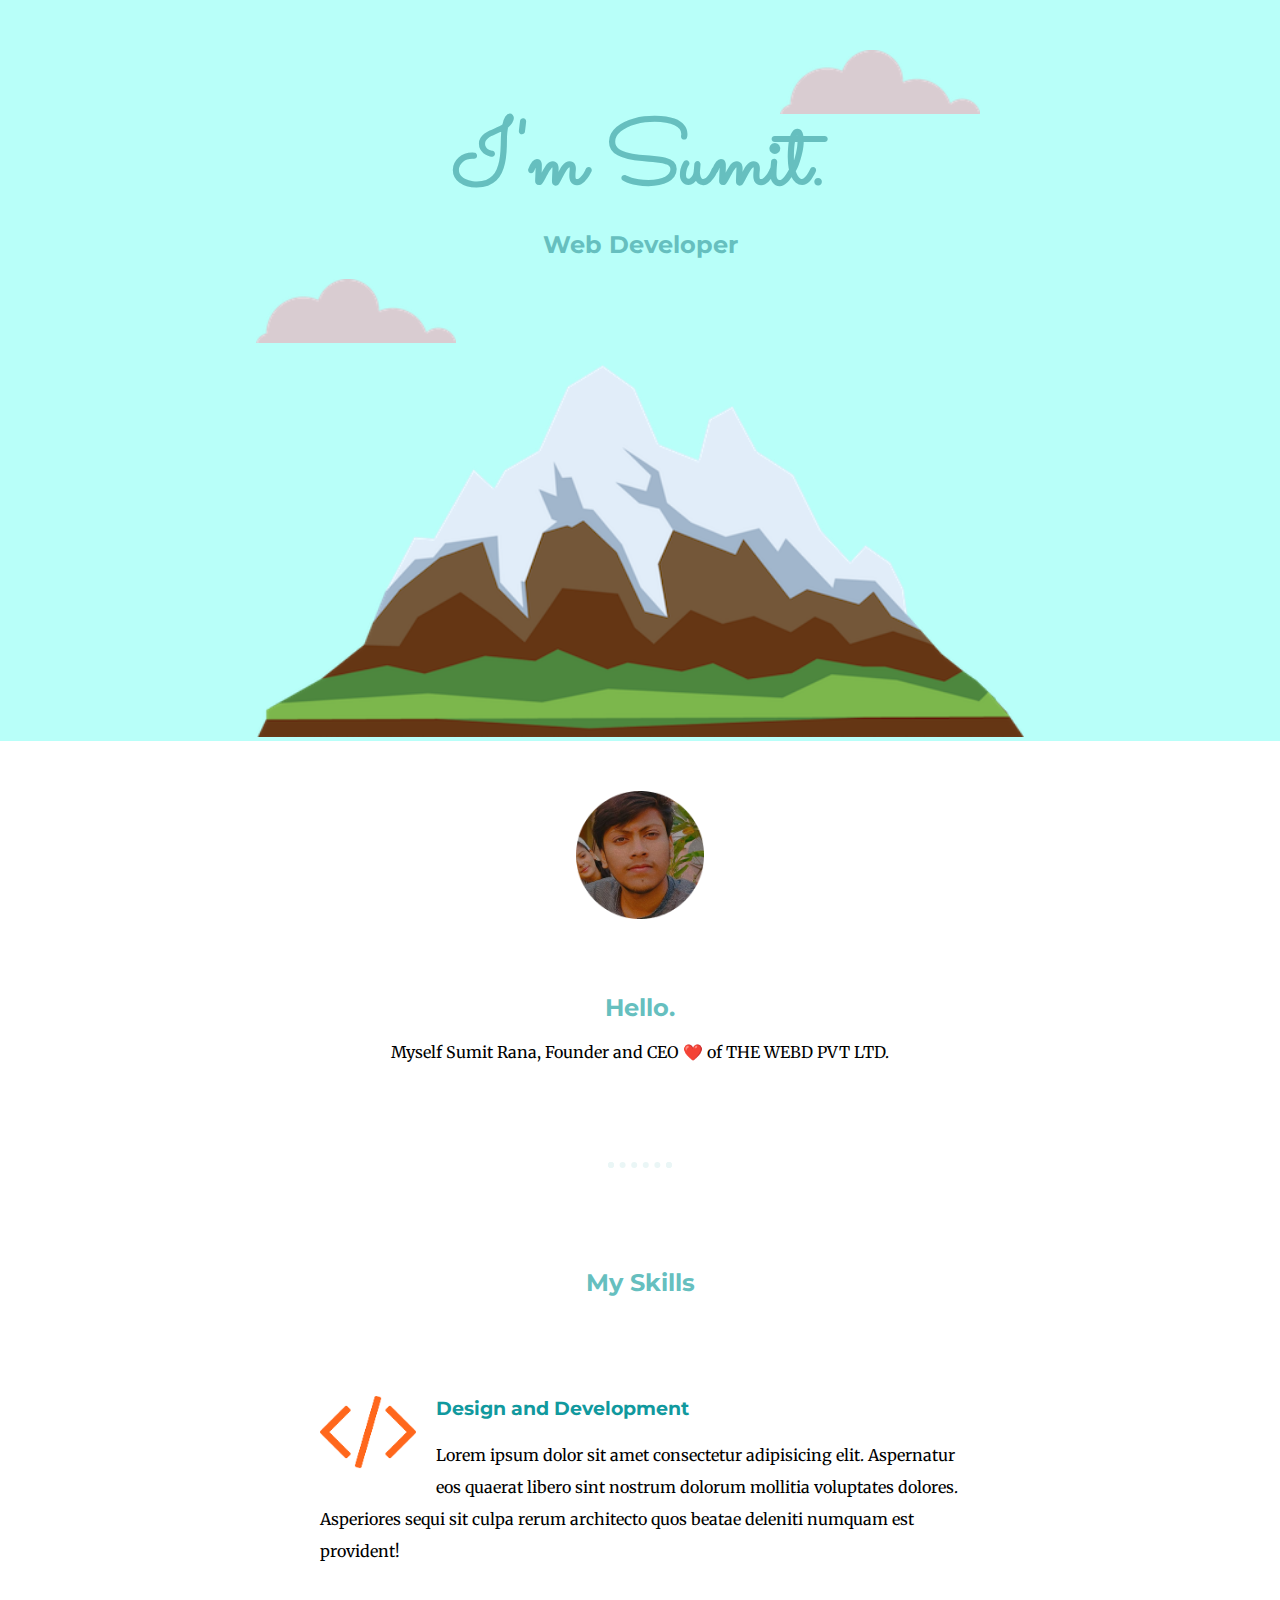
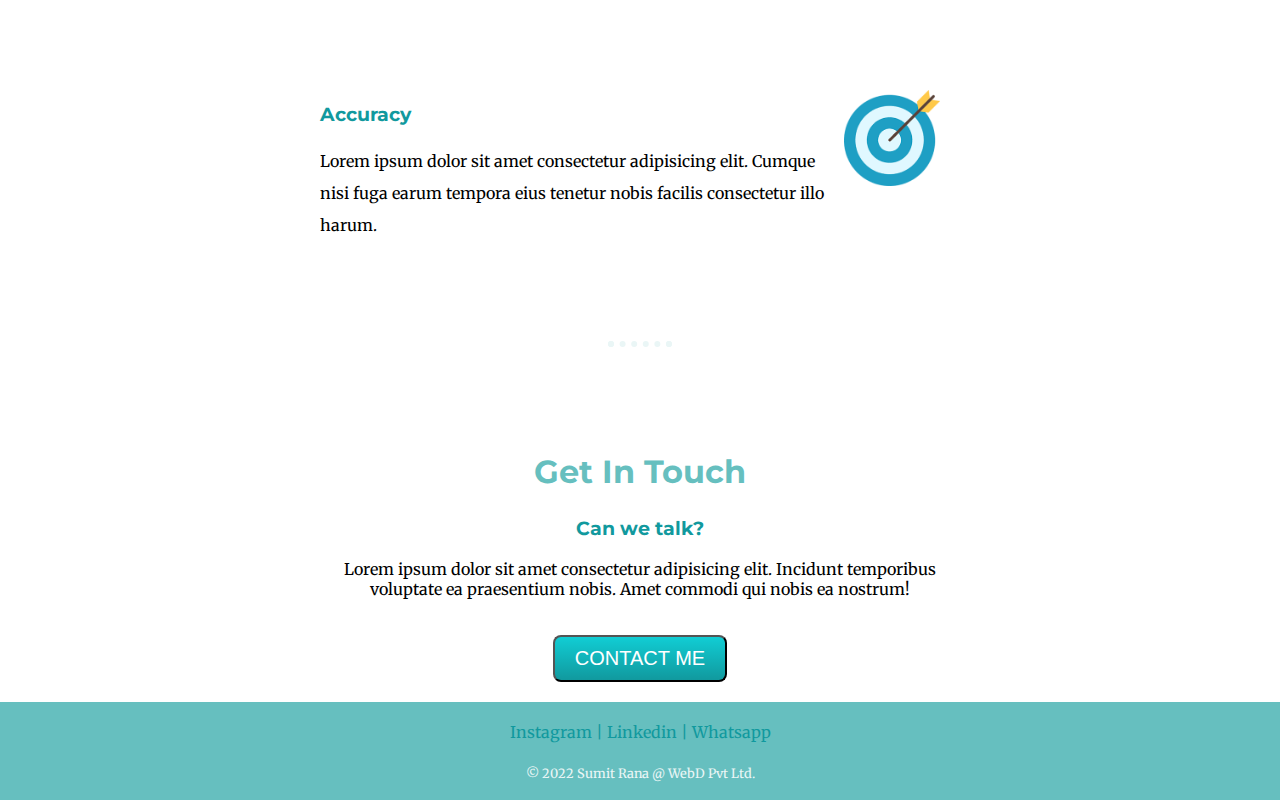
<file: index.html>
<!DOCTYPE html>
<html lang="en">
<head>
    <meta charset="UTF-8">
    <meta http-equiv="X-UA-Compatible" content="IE=edge">
    <meta name="viewport" content="width=device-width, initial-scale=1.0">
    <link rel="stylesheet" href="css/style.css">
    <link rel="icon" href="image/fav.png" type="image/x-icon">
    <link rel="preconnect" href="https://fonts.googleapis.com">
    <link rel="preconnect" href="https://fonts.gstatic.com" crossorigin>
    <link href="https://fonts.googleapis.com/css2?family=Merriweather&family=Montserrat&family=Sacramento&display=swap" rel="stylesheet">
    <title>CSS- My Site</title>
</head>
<body>
    <div class="top-container">
        <img src="./image/cloud.png" class="top-cloud" alt="cloud-img" srcset="">
        <h1>I'm Sumit.</h1>
        <h2>Web Developer</h2>
        <img src="./image/cloud.png" class="bottom-cloud" alt="cloud-imh" srcset="">
        <img src="./image/mountain.png" class="mountain">
    </div>
    <div class="mid-container"          >
        <div class="profile-div">
            <img src="./image/face.png.png" class="profile" alt="profile-pic" srcset="">
            <h2>Hello.</h2>
            <p>Myself Sumit Rana, Founder and CEO ❤️ of THE WEBD PVT LTD.  </p>
        </div>
        <hr>
        <div class="skills">
            <h2>My Skills</h2>
            <div class="skill-d">
                <img src="./image/slash.png"  class="slash" alt="code" width="15%" height="15%" >
                <h3>Design and Development</h3>
               <p style="line-height: 2;">Lorem ipsum dolor sit amet consectetur adipisicing elit. Aspernatur eos quaerat libero sint nostrum dolorum mollitia voluptates dolores. Asperiores sequi sit culpa rerum architecto quos beatae deleniti numquam est provident!</p>
            <br>
            </div>
            <div class="skill-a">
                <img src="./image/accuracy.png" class="acc" alt="accuracy" width="15%" height="15%">
            <h3>Accuracy</h3>
            <p style="line-height: 2;">Lorem ipsum dolor sit amet consectetur adipisicing elit. Cumque nisi fuga earum tempora eius tenetur nobis facilis consectetur illo harum.</p>
            </div>
        </div>
        <hr id="lasthr">
    </div>
    <div class="bottom-container">
       <div class="contact-us">
           <h2>Get In Touch</h2>
        <h3>Can we talk?</h3>
        <p>Lorem ipsum dolor sit amet consectetur adipisicing elit. Incidunt temporibus voluptate ea praesentium nobis. Amet commodi qui nobis ea nostrum!</p>
        <input type="button" value="CONTACT ME" class="btn"><br>
        </div>
    </div>

    <div class="footer">
        <footer>
            <br>
            <span><a href="https://instagram.com/sumit_rajput1505">Instagram | </a></span> 
            <span><a href="https://instagram.com/sumit_rajput1505">Linkedin |</a> </span>
            <span><a href="https://instagram.com/sumit_rajput1505">Whatsapp</a></span>
            <p style="color: #EAF6F6;">&copy 2022 Sumit Rana @ WebD Pvt Ltd.</p>
          </footer>
    </div>
</body>
</html>
</file>
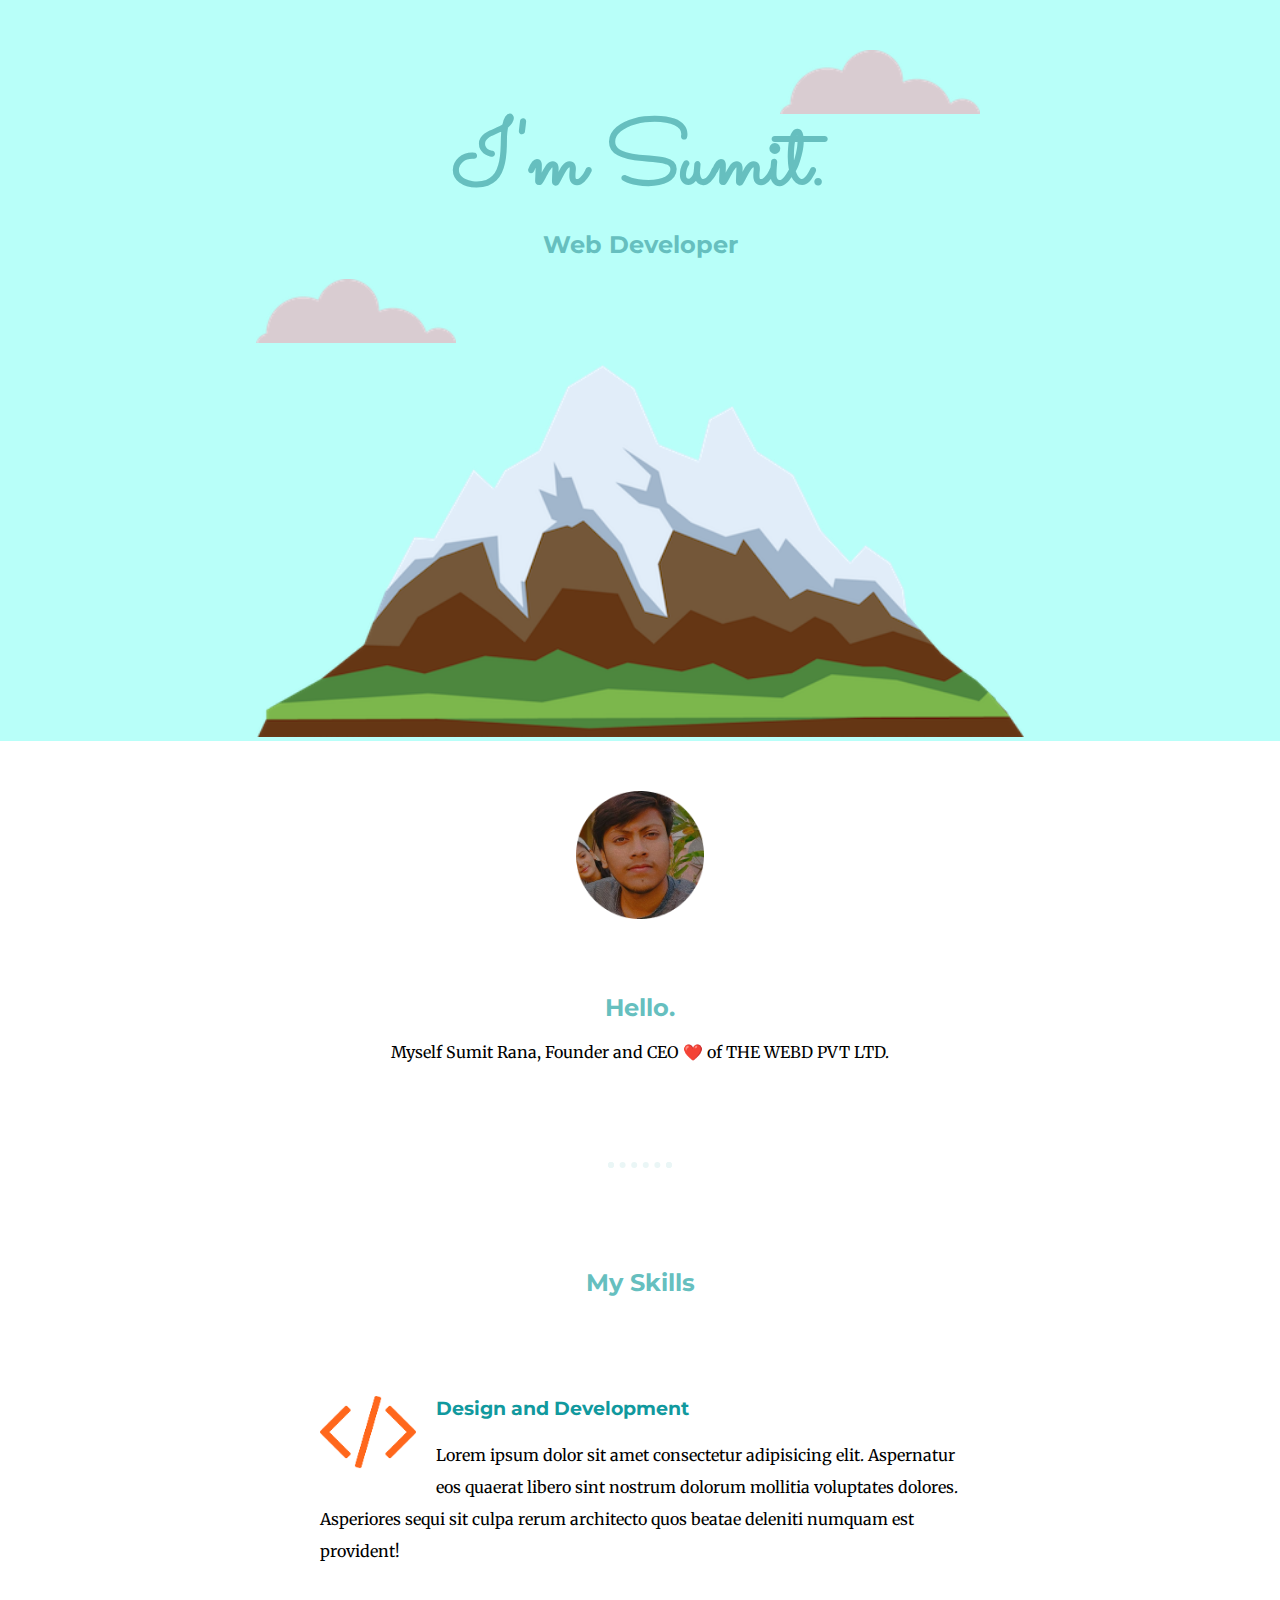
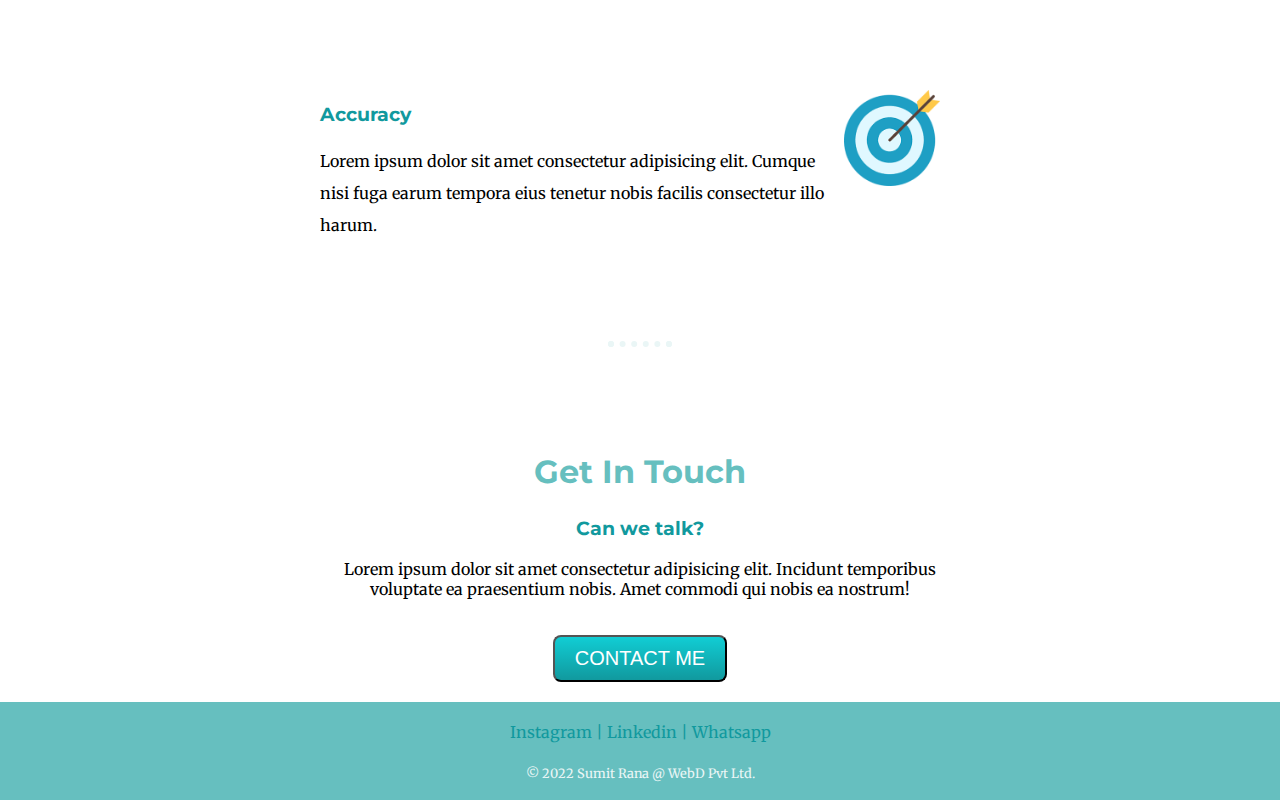
<file: css-mysite/index.html>
<!DOCTYPE html>
<html lang="en">
<head>
    <meta charset="UTF-8">
    <meta http-equiv="X-UA-Compatible" content="IE=edge">
    <meta name="viewport" content="width=device-width, initial-scale=1.0">
    <link rel="stylesheet" href="../css/style.css">
    <link rel="icon" href="../image/fav.png" type="image/x-icon">
    <link rel="preconnect" href="https://fonts.googleapis.com">
    <link rel="preconnect" href="https://fonts.gstatic.com" crossorigin>
    <link href="https://fonts.googleapis.com/css2?family=Merriweather&family=Montserrat&family=Sacramento&display=swap" rel="stylesheet">
    <title>CSS- My Site</title>
</head>
<body>
    <div class="top-container">
        <img src="../image/cloud.png" class="top-cloud" alt="cloud-img" srcset="">
        <h1>I'm Sumit.</h1>
        <h2>Web Developer</h2>
        <img src="../image/cloud.png" class="bottom-cloud" alt="cloud-imh" srcset="">
        <img src="../image/mountain.png" class="mountain">
    </div>
    <div class="mid-container"          >
        <div class="profile-div">
            <img src="../image/face.png.png" class="profile" alt="profile-pic" srcset="">
            <h2>Hello.</h2>
            <p>Myself Sumit Rana, Founder and CEO ❤️ of THE WEBD PVT LTD.  </p>
        </div>
        <hr>
        <div class="skills">
            <h2>My Skills</h2>
            <div class="skill-d">
                <img src="../image/slash.png"  class="slash" alt="code" width="15%" height="15%" >
                <h3>Design and Development</h3>
               <p style="line-height: 2;">Lorem ipsum dolor sit amet consectetur adipisicing elit. Aspernatur eos quaerat libero sint nostrum dolorum mollitia voluptates dolores. Asperiores sequi sit culpa rerum architecto quos beatae deleniti numquam est provident!</p>
            <br>
            </div>
            <div class="skill-a">
                <img src="../image/accuracy.png" class="acc" alt="accuracy" width="15%" height="15%">
            <h3>Accuracy</h3>
            <p style="line-height: 2;">Lorem ipsum dolor sit amet consectetur adipisicing elit. Cumque nisi fuga earum tempora eius tenetur nobis facilis consectetur illo harum.</p>
            </div>
        </div>
        <hr id="lasthr">
    </div>
    <div class="bottom-container">
       <div class="contact-us">
           <h2>Get In Touch</h2>
        <h3>Can we talk?</h3>
        <p>Lorem ipsum dolor sit amet consectetur adipisicing elit. Incidunt temporibus voluptate ea praesentium nobis. Amet commodi qui nobis ea nostrum!</p>
        <input type="button" value="CONTACT ME" class="btn"><br>
        </div>
    </div>

    <div class="footer">
        <footer>
            <br>
            <span><a href="https://instagram.com/sumit_rajput1505">Instagram | </a></span> 
            <span><a href="https://instagram.com/sumit_rajput1505">Linkedin |</a> </span>
            <span><a href="https://instagram.com/sumit_rajput1505">Whatsapp</a></span>
            <p style="color: #EAF6F6;">&copy 2022 Sumit Rana @ WebD Pvt Ltd.</p>
          </footer>
    </div>
</body>
</html>
</file>
<file: css/style.css>
body{
    margin: 0;
    text-align: center;
    font-family: 'Merriweather', serif;
    color: #40514E;
}
h1{
    font-family: 'Sacramento', cursive;
    font-size: 90px;
    color: #66BFBF;
    
}
h2{
    font-family: 'Montserrat', sans-serif;
    color: #66BFBF;
}
h3{
    font-family: 'Montserrat', sans-serif;
    color: #11999E;
}
p{
    color: black;
}
hr{
    border: 6px dotted #EAF6F6;
    border-bottom: none;
    width: 4%;
    margin: 100px auto;
}
.top-container{
    background-color: #B8FFF9;
    margin: 0px;
}
.bottom-cloud{
    position:absolute;
    width: 200px;
}
.mountain{
    width: 60%;
}
.top-cloud{
    position: absolute;
    top: 50px;
    right: 300px;
    width: 200px;
}
h1{
    margin: 0px;
    padding-top: 120px;
    line-height: 1;
}
.mid-container{
    margin-top: 0px;
    padding: 0;
    background-color: white;
    margin: auto;
}
.profile{
    margin:auto;
    width: 10%;
    height: 10%;
    margin: 50px;
}
.profile-div h2{
    margin:0px auto 20px auto;
}
.skills{
    margin: auto;
}
.skill-d{
    width: 50%;
    margin: 100px auto 100px auto;
    text-align: left; 
}
.skill-a{
    width: 50%;
    margin: 100px auto 100px auto;
    text-align: left;
}
.skills img{
    margin-top: -13px;
    padding: 0;
}
.slash {
    float: left;
    margin-right: 20px;
}
.acc{
    float: right;
    margin: 20px;
}
.skills h3{
    margin-top: 0px;
}
.bottom-container{
    background-color: white;
    margin: 0px auto 0 auto;
    padding: 0;

}
.contact-us h2{
    margin-top: 0px;
    padding-top: 5px;
    font-size: 2em;
}
.contact-us{
    width: 50%;
    margin: auto;
    text-align: center;
}
.mid-container h2{
    margin-top: 20px;
}
.contact-us img{
    margin-top: 0;
}
.footer {
    margin: 0px;
    text-align: center;
    background-color: #66BFBF;
}
.footer p{
    margin-top: 20px;
    padding-top: 5px;
    padding-bottom: 20px;
    line-height: 1;
    font-size: 0.80rem;
    margin-bottom: 0;
    
}
.footer a{
    text-decoration: none;
    color: #11999E;
}
a:hover{
    color: #EAF6F6;
}
.btn {
    background: #11cdd4;
    background-image: -webkit-linear-gradient(top, #11cdd4, #11999e);
    background-image: -moz-linear-gradient(top, #11cdd4, #11999e);
    background-image: -ms-linear-gradient(top, #11cdd4, #11999e);
    background-image: -o-linear-gradient(top, #11cdd4, #11999e);
    background-image: linear-gradient(to bottom, #11cdd4, #11999e);
    -webkit-border-radius: 8;
    -moz-border-radius: 8;
    border-radius: 8px;
    font-family: Arial;
    color: #ffffff;
    font-size: 20px;
    padding: 10px 20px 10px 20px;
    text-decoration: none;
    margin: 20px;
  }
  
  .btn:hover {
    background: #30e3cb;
    background-image: -webkit-linear-gradient(top, #30e3cb, #2bc4ad);
    background-image: -moz-linear-gradient(top, #30e3cb, #2bc4ad);
    background-image: -ms-linear-gradient(top, #30e3cb, #2bc4ad);
    background-image: -o-linear-gradient(top, #30e3cb, #2bc4ad);
    background-image: linear-gradient(to bottom, #30e3cb, #2bc4ad);
    text-decoration: none;
  }
</file>
